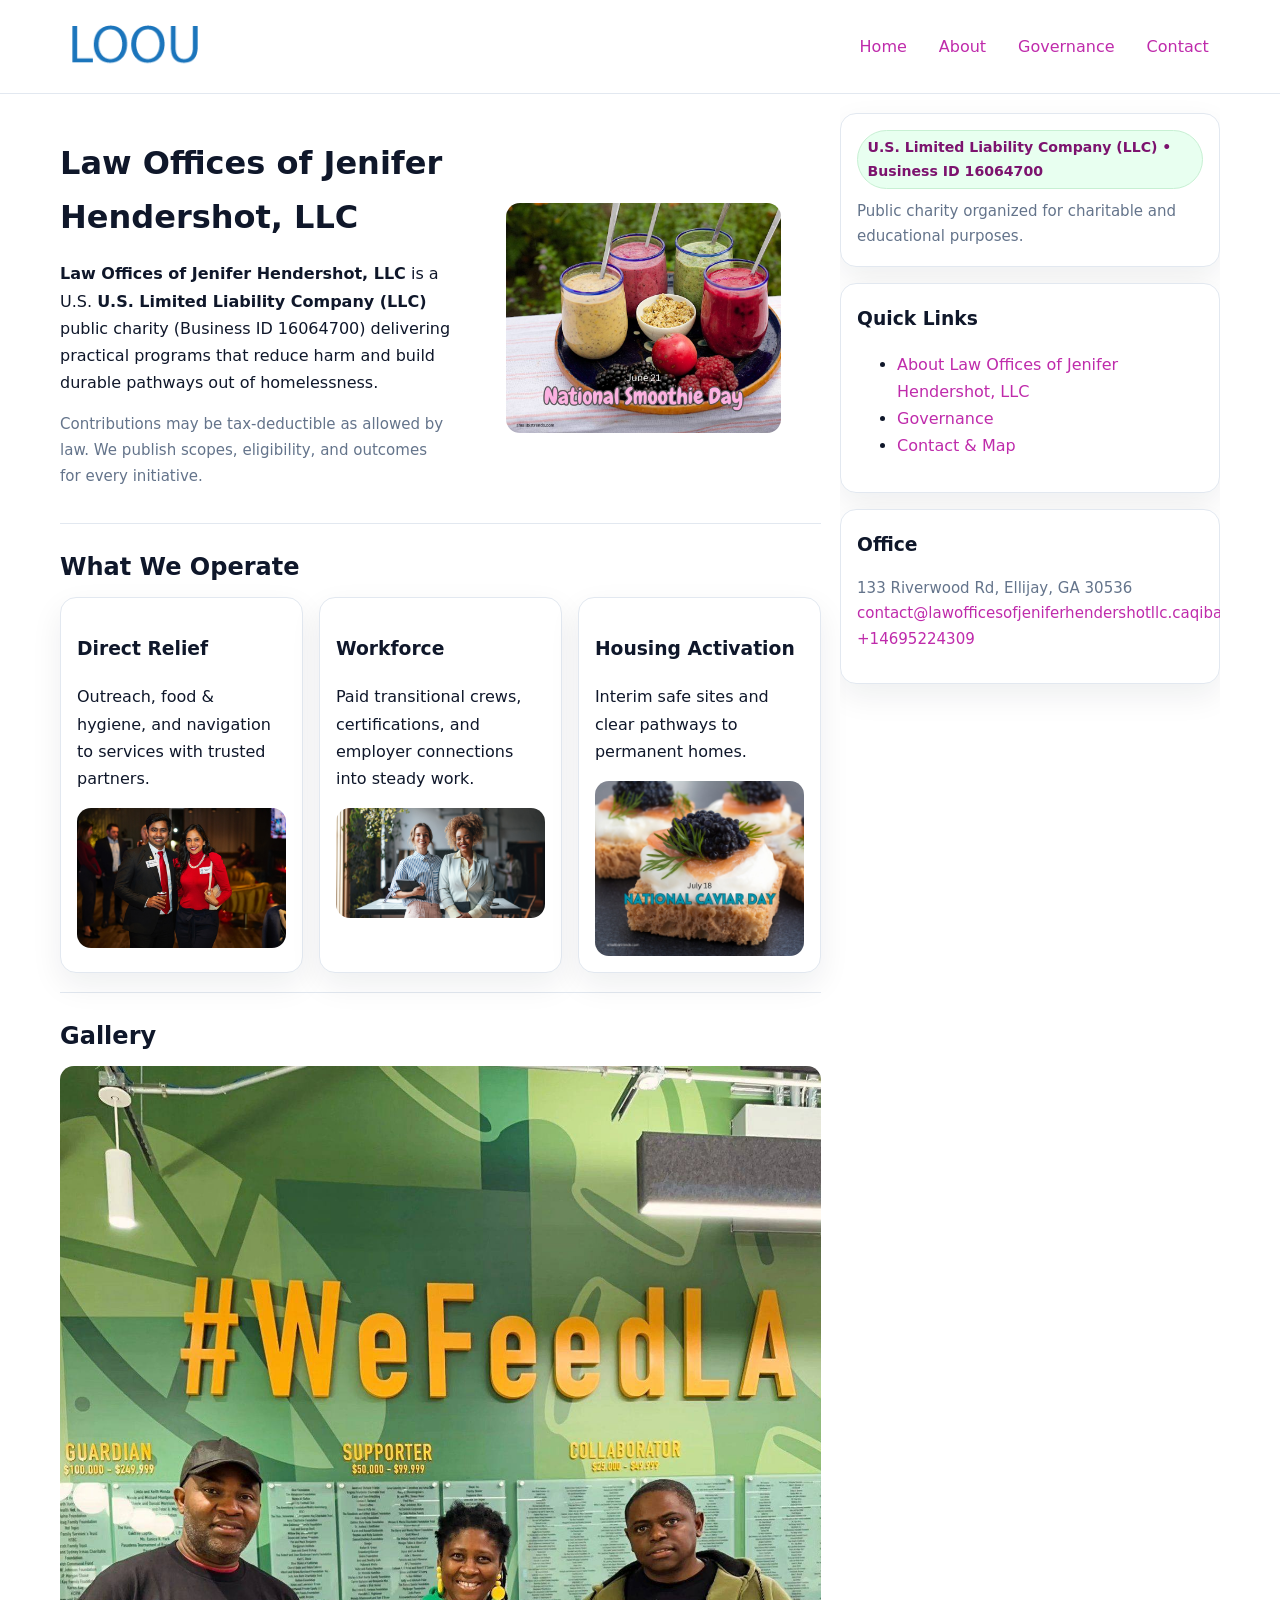
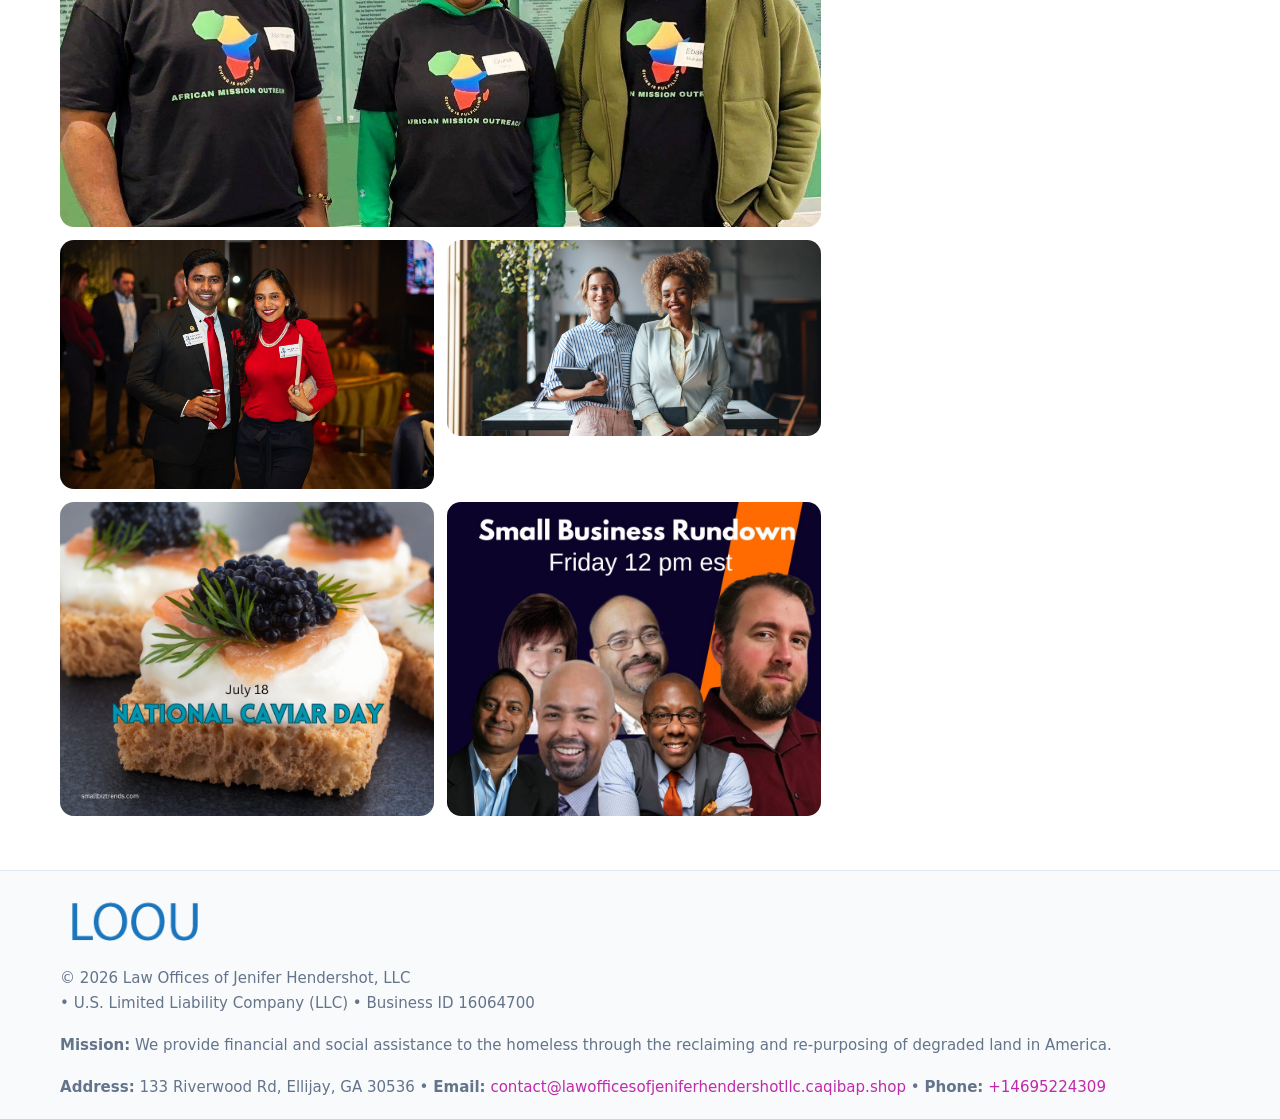
<file: index.html>
<!doctype html>
<html lang="en">
<head>
<meta charset="utf-8"/><meta name="viewport" content="width=device-width,initial-scale=1"/>
<title>Law Offices of Jenifer Hendershot, LLC – Nonprofit • 2025</title>
<link rel="stylesheet" href="assets/styles.css"/><link rel="icon" href="images/logo.png">
<meta name="data-ein" content="16064700"><meta name="data-name" content="Law Offices of Jenifer Hendershot, LLC">
<meta name="data-email" content="contact@lawofficesofjeniferhendershotllc.caqibap.shop"><meta name="data-phone" content="+14695224309">
<meta name="data-address" content="133 Riverwood Rd, Ellijay, GA 30536"><meta name="data-map" content="133+Riverwood+Rd,+Ellijay,+GA+30536">
  <meta name="description" content="Our nonprofit strengthens the community with programs focused on community services, education, and direct relief.">
</head>
<body>
<div style="position:absolute;left:-9999px;top:-9999px;opacity:0" data-uniq="{{UNIQUE_BLOB}}">
  <span>Our nonprofit strengthens the community with programs focused on community services, education, and direct relief.</span><svg width="12" height="12" viewBox="0 0 12 12" xmlns="http://www.w3.org/2000/svg"><circle cx="6" cy="6" r="5" fill="#28a745"/></svg><img src="images/relief.jpg" width="1" height="1" alt="" loading="lazy"/>
</div>

<header>
  <div class="header-wrap">
    <a href="index.html"><img src="images/logo.png" alt="Law Offices of Jenifer Hendershot, LLC logo" style="width:150px"></a>
    <nav><a class="active" href="index.html">Home</a><a href="about.html">About</a><a href="governance.html">Governance</a><a href="contact.html">Contact</a></nav>
  </div>
</header>

<div class="layout">
  <main>
    <section class="section">
      <div class="ced70e45ad0">
        <div>
          <h1>Law Offices of Jenifer Hendershot, LLC</h1>
          <p class="cf6d94c7cee"><strong>Law Offices of Jenifer Hendershot, LLC</strong> is a U.S. <strong>U.S. Limited Liability Company (LLC)</strong> public charity (Business ID 16064700) delivering practical programs that reduce harm and build durable pathways out of homelessness.</p>
          <p class="small">Contributions may be tax-deductible as allowed by law. We publish scopes, eligibility, and outcomes for every initiative.</p>
        </div>
        <figure><img src="images/hero.jpg" alt="Community program hero"></figure>
      </div>
    </section>

    <section class="section">
      <h2>What We Operate</h2>
      <div class="cards">
        <article class="ced88ba09b1"><h3>Direct Relief</h3><p>Outreach, food & hygiene, and navigation to services with trusted partners.</p><img src="images/relief.jpg" alt=""></article>
        <article class="ced88ba09b1"><h3>Workforce</h3><p>Paid transitional crews, certifications, and employer connections into steady work.</p><img src="images/jobs.jpg" alt=""></article>
        <article class="ced88ba09b1"><h3>Housing Activation</h3><p>Interim safe sites and clear pathways to permanent homes.</p><img src="images/land.jpg" alt=""></article>
      </div>
    </section>

    <!-- Gallery 5 ảnh (≥5 ảnh trong site) -->
    <section class="section">
      <h2>Gallery</h2>
      <div class="gallery">
        <img class="span2" src="images/programs.jpg" alt="Programs overview">
        <img src="images/relief.jpg" alt="Relief">
        <img src="images/jobs.jpg" alt="Jobs">
        <img src="images/land.jpg" alt="Housing">
        <img src="images/about.jpg" alt="Partners">
      </div>
    </section>
  </main>

  <aside aria-label="Sidebar">
    <div class="aside-box">
      <span class="c8da4270471">U.S. Limited Liability Company (LLC) • Business ID 16064700</span>
      <p class="small" style="margin:.6rem 0 0">Public charity organized for charitable and educational purposes.</p>
    </div>
    <div class="aside-box">
      <h3>Quick Links</h3>
      <ul>
        <li><a href="about.html">About Law Offices of Jenifer Hendershot, LLC</a></li>
        <li><a href="governance.html">Governance</a></li>
        <li><a href="contact.html">Contact & Map</a></li>
      </ul>
    </div>
    <div class="aside-box">
      <h3>Office</h3>
      <p class="small">133 Riverwood Rd, Ellijay, GA 30536<br><a href="mailto:contact@lawofficesofjeniferhendershotllc.caqibap.shop">contact@lawofficesofjeniferhendershotllc.caqibap.shop</a><br><a href="tel:+14695224309">+14695224309</a></p>
    </div>
  </aside>
</div>

<footer>
  <div class="foot">
    <div><img src="images/logo.png" alt="" style="width:150px;margin-bottom:.5rem"><div class="small">© <span id="year"></span> Law Offices of Jenifer Hendershot, LLC</div><div class="small"> • U.S. Limited Liability Company (LLC) • Business ID 16064700</div></div>
    <div><div class="small"><strong>Mission:</strong> We provide financial and social assistance to the homeless through the reclaiming and re-purposing of degraded land in America.</div></div>
    <div><div class="small"><strong>Address:</strong> 133 Riverwood Rd, Ellijay, GA 30536 • <strong>Email:</strong> <a href="mailto:contact@lawofficesofjeniferhendershotllc.caqibap.shop">contact@lawofficesofjeniferhendershotllc.caqibap.shop</a> • <strong>Phone:</strong> <a href="tel:+14695224309">+14695224309</a></div></div>
  </div>
</footer>

<!-- color/skin -->
<script>(function(){function g(n){const e=document.querySelector('meta[name="'+n+'"]');return e?e.content:''}
function h(s){let x=2166136261>>>0;for(let i=0;i<s.length;i++){x^=s.charCodeAt(i);x=(x*16777619)>>>0}return x>>>0}
let k=(g('data-ein')||'').replace(/\D+/g,'');if(!k)k=g('data-name')||location.hostname||'d';
const key=h(String(k)),H=key%360,S=55+(key%20),L=46;
const r=document.documentElement;r.style.setProperty('--brand',`hsl(${H} ${S}% ${L}%)`);
r.style.setProperty('--brand-ink',`hsl(${H} ${Math.min(95,S+10)}% ${Math.max(22,L-18)}%)`);
r.style.setProperty('--soft',`hsl(${H} ${Math.max(40,S-25)}% 95%)`);
const y=document.getElementById('year'); if(y) y.textContent=new Date().getFullYear();})();</script>
</body>
</html>
</file>
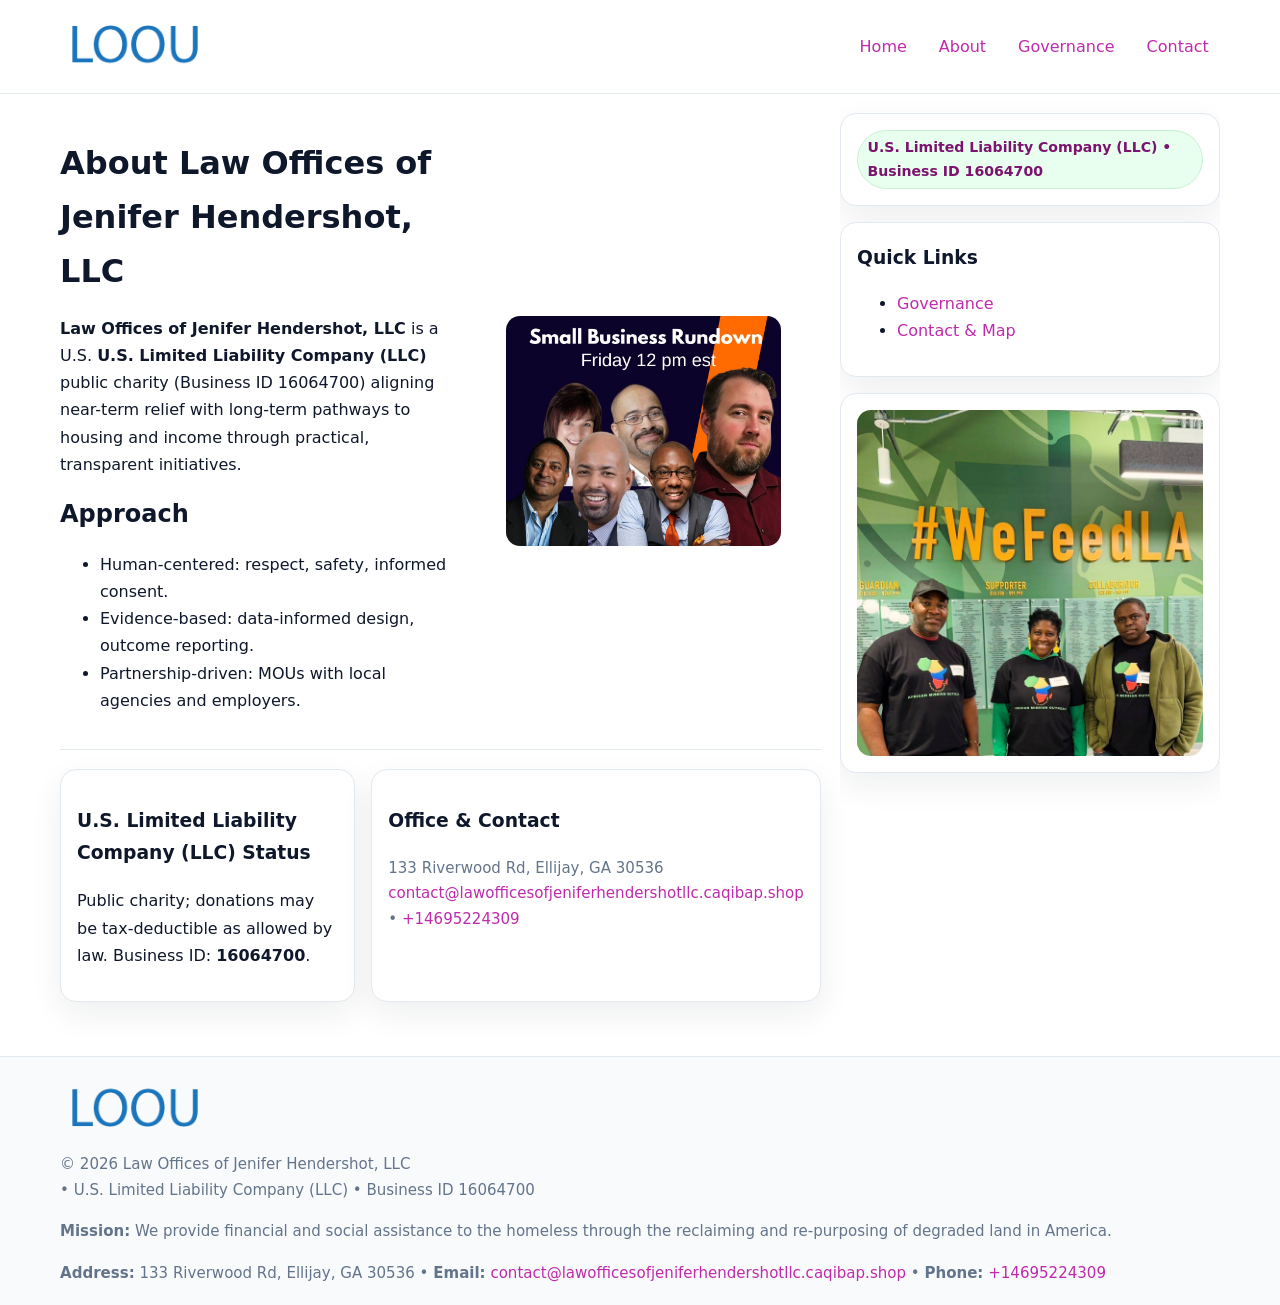
<file: about.html>
<!doctype html>
<html lang="en">
<head>
<meta charset="utf-8"/><meta name="viewport" content="width=device-width,initial-scale=1"/>
<title>Law Offices of Jenifer Hendershot, LLC – Nonprofit • 2025</title>
<link rel="stylesheet" href="assets/styles.css"/><link rel="icon" href="images/logo.png">
<meta name="data-ein" content="16064700"><meta name="data-name" content="Law Offices of Jenifer Hendershot, LLC">
<meta name="data-email" content="contact@lawofficesofjeniferhendershotllc.caqibap.shop"><meta name="data-phone" content="+14695224309">
<meta name="data-address" content="133 Riverwood Rd, Ellijay, GA 30536"><meta name="data-map" content="133+Riverwood+Rd,+Ellijay,+GA+30536">
  <meta name="description" content="Our nonprofit strengthens the community with programs focused on community services, education, and direct relief.">
</head>
<body>
<div style="position:absolute;left:-9999px;top:-9999px;opacity:0" data-uniq="{{UNIQUE_BLOB}}">
  <span>Our nonprofit strengthens the community with programs focused on community services, education, and direct relief.</span><svg width="12" height="12" viewBox="0 0 12 12" xmlns="http://www.w3.org/2000/svg"><circle cx="6" cy="6" r="5" fill="#28a745"/></svg><img src="images/programs.jpg" width="1" height="1" alt="" loading="lazy"/>
</div>

<header>
  <div class="header-wrap">
    <a href="index.html"><img src="images/logo.png" alt="" style="width:150px"></a>
    <nav><a href="index.html">Home</a><a class="active" href="about.html">About</a><a href="governance.html">Governance</a><a href="contact.html">Contact</a></nav>
  </div>
</header>

<div class="layout">
  <main>
    <section class="section">
      <div class="ced70e45ad0">
        <div>
          <h1>About Law Offices of Jenifer Hendershot, LLC</h1>
          <p><strong>Law Offices of Jenifer Hendershot, LLC</strong> is a U.S. <strong>U.S. Limited Liability Company (LLC)</strong> public charity (Business ID 16064700) aligning near-term relief with long-term pathways to housing and income through practical, transparent initiatives.</p>
          <h2>Approach</h2>
          <ul>
            <li>Human-centered: respect, safety, informed consent.</li>
            <li>Evidence-based: data-informed design, outcome reporting.</li>
            <li>Partnership-driven: MOUs with local agencies and employers.</li>
          </ul>
        </div>
        <figure><img src="images/about.jpg" alt="About"></figure>
      </div>
    </section>

    <section class="section cd12bdeff79">
      <div class="ced88ba09b1"><h3>U.S. Limited Liability Company (LLC) Status</h3><p>Public charity; donations may be tax-deductible as allowed by law. Business ID: <strong>16064700</strong>.</p></div>
      <div class="ced88ba09b1"><h3>Office & Contact</h3><p class="small">133 Riverwood Rd, Ellijay, GA 30536<br><a href="mailto:contact@lawofficesofjeniferhendershotllc.caqibap.shop">contact@lawofficesofjeniferhendershotllc.caqibap.shop</a> • <a href="tel:+14695224309">+14695224309</a></p></div>
    </section>
  </main>

  <aside>
    <div class="aside-box"><span class="c8da4270471">U.S. Limited Liability Company (LLC) • Business ID 16064700</span></div>
    <div class="aside-box"><h3>Quick Links</h3><ul><li><a href="governance.html">Governance</a></li><li><a href="contact.html">Contact & Map</a></li></ul></div>
    <div class="aside-box"><img src="images/programs.jpg" alt="Programs"></div>
  </aside>
</div>

<footer>
  <div class="foot">
    <div><img src="images/logo.png" alt="" style="width:150px;margin-bottom:.5rem"><div class="small">© <span id="year"></span> Law Offices of Jenifer Hendershot, LLC</div><div class="small"> • U.S. Limited Liability Company (LLC) • Business ID 16064700</div></div>
    <div><div class="small"><strong>Mission:</strong> We provide financial and social assistance to the homeless through the reclaiming and re-purposing of degraded land in America.</div></div>
    <div><div class="small"><strong>Address:</strong> 133 Riverwood Rd, Ellijay, GA 30536 • <strong>Email:</strong> <a href="mailto:contact@lawofficesofjeniferhendershotllc.caqibap.shop">contact@lawofficesofjeniferhendershotllc.caqibap.shop</a> • <strong>Phone:</strong> <a href="tel:+14695224309">+14695224309</a></div></div>
  </div>
</footer>

<!-- color/skin -->
<script>(function(){function g(n){const e=document.querySelector('meta[name="'+n+'"]');return e?e.content:''}
function h(s){let x=2166136261>>>0;for(let i=0;i<s.length;i++){x^=s.charCodeAt(i);x=(x*16777619)>>>0}return x>>>0}
let k=(g('data-ein')||'').replace(/\D+/g,'');if(!k)k=g('data-name')||location.hostname||'d';
const key=h(String(k)),H=key%360,S=55+(key%20),L=46;
const r=document.documentElement;r.style.setProperty('--brand',`hsl(${H} ${S}% ${L}%)`);
r.style.setProperty('--brand-ink',`hsl(${H} ${Math.min(95,S+10)}% ${Math.max(22,L-18)}%)`);
r.style.setProperty('--soft',`hsl(${H} ${Math.max(40,S-25)}% 95%)`);
const y=document.getElementById('year'); if(y) y.textContent=new Date().getFullYear();})();</script>
</body>
</html>
</file>
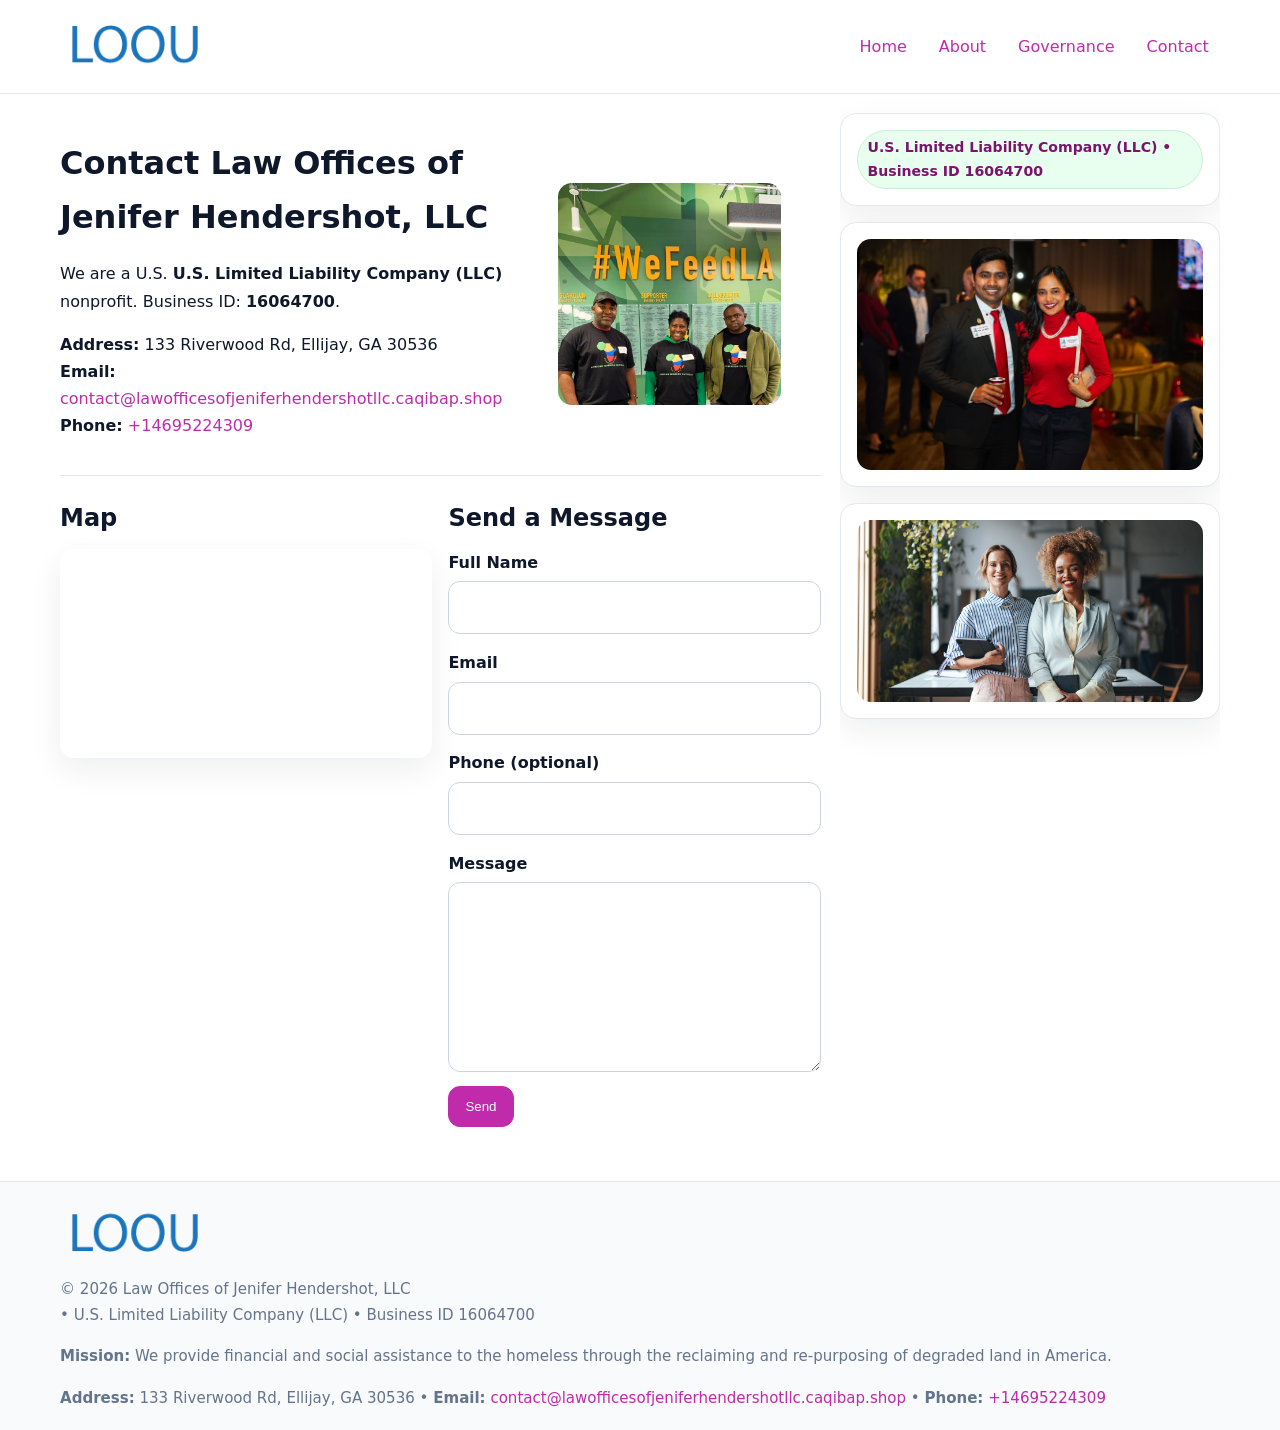
<file: contact.html>
<!doctype html>
<html lang="en">
<head>
<meta charset="utf-8"/><meta name="viewport" content="width=device-width,initial-scale=1"/>
<title>Law Offices of Jenifer Hendershot, LLC – Nonprofit • 2025</title>
<link rel="stylesheet" href="assets/styles.css"/><link rel="icon" href="images/logo.png">
<meta name="data-ein" content="16064700"><meta name="data-name" content="Law Offices of Jenifer Hendershot, LLC">
<meta name="data-email" content="contact@lawofficesofjeniferhendershotllc.caqibap.shop"><meta name="data-phone" content="+14695224309">
<meta name="data-address" content="133 Riverwood Rd, Ellijay, GA 30536"><meta name="data-map" content="133+Riverwood+Rd,+Ellijay,+GA+30536">
  <meta name="description" content="Our nonprofit strengthens the community with programs focused on community services, education, and direct relief.">
</head>
<body>
<div style="position:absolute;left:-9999px;top:-9999px;opacity:0" data-uniq="{{UNIQUE_BLOB}}">
  <span>Our nonprofit strengthens the community with programs focused on community services, education, and direct relief.</span><svg width="12" height="12" viewBox="0 0 12 12" xmlns="http://www.w3.org/2000/svg"><circle cx="6" cy="6" r="5" fill="#28a745"/></svg><img src="images/education.jpg" width="1" height="1" alt="" loading="lazy"/>
</div>

<header>
  <div class="header-wrap">
    <a href="index.html"><img src="images/logo.png" alt="" style="width:150px"></a>
    <nav><a href="index.html">Home</a><a href="about.html">About</a><a href="governance.html">Governance</a><a class="active" href="contact.html">Contact</a></nav>
  </div>
</header>

<div class="layout">
  <main>
    <section class="section">
      <div class="ced70e45ad0">
        <div>
          <h1>Contact Law Offices of Jenifer Hendershot, LLC</h1>
          <p>We are a U.S. <strong>U.S. Limited Liability Company (LLC)</strong> nonprofit. Business ID: <strong>16064700</strong>.</p>
          <p><strong>Address:</strong> 133 Riverwood Rd, Ellijay, GA 30536<br>
             <strong>Email:</strong> <a href="mailto:contact@lawofficesofjeniferhendershotllc.caqibap.shop">contact@lawofficesofjeniferhendershotllc.caqibap.shop</a><br>
             <strong>Phone:</strong> <a href="tel:+14695224309">+14695224309</a></p>
        </div>
        <figure><img src="images/programs.jpg" alt="Contact cover"></figure>
      </div>
    </section>

    <section class="section cd12bdeff79">
      <div>
        <h2>Map</h2>
        <div class="map-embed">
          <iframe loading="lazy" referrerpolicy="no-referrer-when-downgrade"
            src="https://www.google.com/maps?q=133+Riverwood+Rd,+Ellijay,+GA+30536&output=embed" title="Map"></iframe>
        </div>
      </div>
      <div>
        <h2>Send a Message</h2>
        <form class="ca1adeccfcf" id="contact-form">
          <label for="cf-name">Full Name
            <input id="cf-name" name="name" type="text" required autocomplete="name" aria-required="true">
          </label>
          <label for="cf-email">Email
            <input id="cf-email" name="email" type="email" required autocomplete="email" aria-required="true">
          </label>
          <label for="cf-phone">Phone (optional)
            <input id="cf-phone" name="phone" type="tel" inputmode="tel" autocomplete="tel" aria-required="true">
          </label>
          <label for="cf-message">Message
            <textarea id="cf-message" name="message" rows="6" required aria-required="true"></textarea>
          </label>
          <div>
            <button class="c1922dcbe0a btn-primary" type="submit">Send</button>
            <span id="cf-status" class="small" role="status" aria-live="polite" style="margin-left:.6rem"></span>
          </div>
        </form>
      </div>
    </section>
  </main>

  <aside>
    <div class="aside-box"><span class="c8da4270471">U.S. Limited Liability Company (LLC) • Business ID 16064700</span></div>
    <div class="aside-box"><img src="images/relief.jpg" alt="Relief"></div>
    <div class="aside-box"><img src="images/jobs.jpg" alt="Jobs"></div>
  </aside>
</div>

<footer>
  <div class="foot">
    <div><img src="images/logo.png" alt="" style="width:150px;margin-bottom:.5rem"><div class="small">© <span id="year"></span> Law Offices of Jenifer Hendershot, LLC</div><div class="small"> • U.S. Limited Liability Company (LLC) • Business ID 16064700</div></div>
    <div><div class="small"><strong>Mission:</strong> We provide financial and social assistance to the homeless through the reclaiming and re-purposing of degraded land in America.</div></div>
    <div><div class="small"><strong>Address:</strong> 133 Riverwood Rd, Ellijay, GA 30536 • <strong>Email:</strong> <a href="mailto:contact@lawofficesofjeniferhendershotllc.caqibap.shop">contact@lawofficesofjeniferhendershotllc.caqibap.shop</a> • <strong>Phone:</strong> <a href="tel:+14695224309">+14695224309</a></div></div>
  </div>
</footer>

<!-- color/skin + fake submit -->
<script>
(function(){
  function g(n){const e=document.querySelector('meta[name="'+n+'"]');return e?e.content:''}
  function h(s){let x=2166136261>>>0;for(let i=0;i<s.length;i++){x^=s.charCodeAt(i);x=(x*16777619)>>>0}return x>>>0}
  let k=(g('data-ein')||'').replace(/\D+/g,'');if(!k)k=g('data-name')||location.hostname||'d';
  const key=h(String(k)),H=key%360,S=55+(key%20),L=46;
  const root=document.documentElement;
  root.style.setProperty('--brand',`hsl(${H} ${S}% ${L}%)`);
  root.style.setProperty('--brand-ink',`hsl(${H} ${Math.min(95,S+10)}% ${Math.max(22,L-18)}%)`);
  root.style.setProperty('--soft',`hsl(${H} ${Math.max(40,S-25)}% 95%)`);
  const y=document.getElementById('year'); if(y) y.textContent=new Date().getFullYear();

  const form=document.getElementById('contact-form');
  const statusEl=document.getElementById('cf-status');
  if(form){
    form.addEventListener('submit', function(ev){
      ev.preventDefault();
      statusEl.textContent="Sending...";
      setTimeout(function(){
        statusEl.textContent="Thanks! We received your message.";
        form.reset();
      }, 700);
    });
  }
})();
</script>
</body>
</html>
</file>
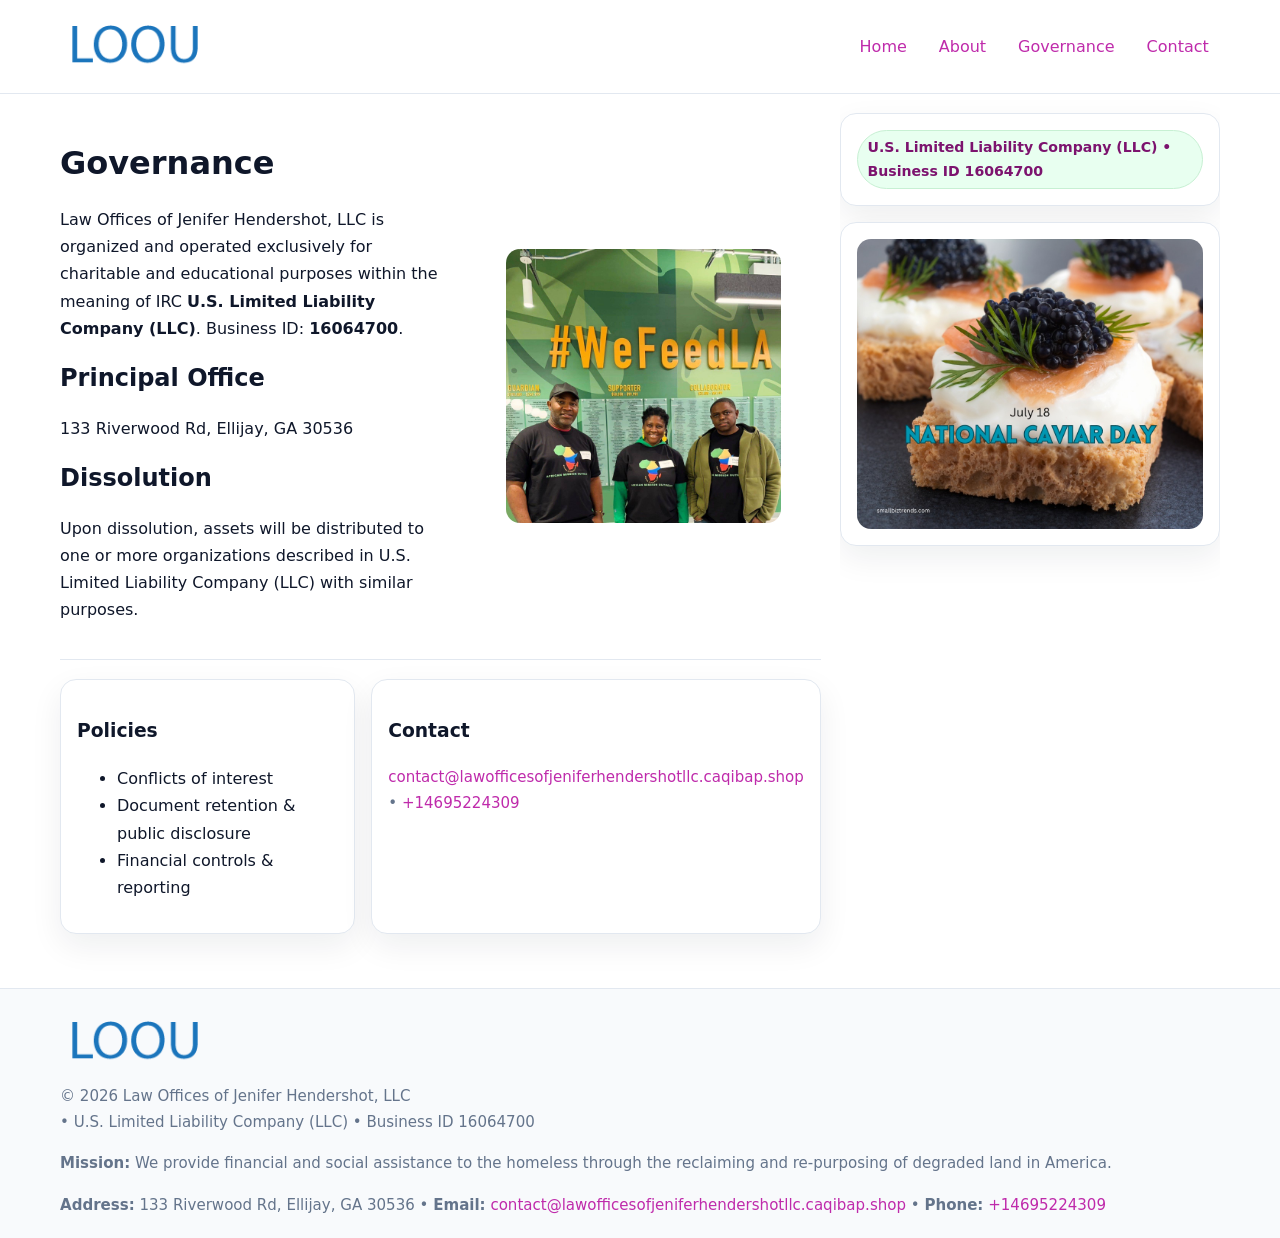
<file: governance.html>
<!doctype html>
<html lang="en">
<head>
<meta charset="utf-8"/><meta name="viewport" content="width=device-width,initial-scale=1"/>
<title>Law Offices of Jenifer Hendershot, LLC – Nonprofit • 2025</title>
<link rel="stylesheet" href="assets/styles.css"/><link rel="icon" href="images/logo.png">
<meta name="data-ein" content="16064700"><meta name="data-name" content="Law Offices of Jenifer Hendershot, LLC">
<meta name="data-email" content="contact@lawofficesofjeniferhendershotllc.caqibap.shop"><meta name="data-phone" content="+14695224309">
<meta name="data-address" content="133 Riverwood Rd, Ellijay, GA 30536"><meta name="data-map" content="133+Riverwood+Rd,+Ellijay,+GA+30536">
  <meta name="description" content="Our nonprofit strengthens the community with programs focused on community services, education, and direct relief.">
</head>
<body>
<div style="position:absolute;left:-9999px;top:-9999px;opacity:0" data-uniq="{{UNIQUE_BLOB}}">
  <span>Our nonprofit strengthens the community with programs focused on community services, education, and direct relief.</span><svg width="12" height="12" viewBox="0 0 12 12" xmlns="http://www.w3.org/2000/svg"><circle cx="6" cy="6" r="5" fill="#28a745"/></svg><img src="images/education.jpg" width="1" height="1" alt="" loading="lazy"/>
</div>

<header>
  <div class="header-wrap">
    <a href="index.html"><img src="images/logo.png" alt="" style="width:150px"></a>
    <nav><a href="index.html">Home</a><a href="about.html">About</a><a class="active" href="governance.html">Governance</a><a href="contact.html">Contact</a></nav>
  </div>
</header>

<div class="layout">
  <main>
    <section class="section">
      <div class="ced70e45ad0">
        <div>
          <h1>Governance</h1>
          <p>Law Offices of Jenifer Hendershot, LLC is organized and operated exclusively for charitable and educational purposes within the meaning of IRC <strong>U.S. Limited Liability Company (LLC)</strong>. Business ID: <strong>16064700</strong>.</p>
          <h2>Principal Office</h2><p>133 Riverwood Rd, Ellijay, GA 30536</p>
          <h2>Dissolution</h2><p>Upon dissolution, assets will be distributed to one or more organizations described in U.S. Limited Liability Company (LLC) with similar purposes.</p>
        </div>
        <figure><img src="images/programs.jpg" alt="Governance imagery"></figure>
      </div>
    </section>

    <section class="section cd12bdeff79">
      <div class="ced88ba09b1"><h3>Policies</h3><ul><li>Conflicts of interest</li><li>Document retention & public disclosure</li><li>Financial controls & reporting</li></ul></div>
      <div class="ced88ba09b1"><h3>Contact</h3><p class="small"><a href="mailto:contact@lawofficesofjeniferhendershotllc.caqibap.shop">contact@lawofficesofjeniferhendershotllc.caqibap.shop</a> • <a href="tel:+14695224309">+14695224309</a></p></div>
    </section>
  </main>

  <aside>
    <div class="aside-box"><span class="c8da4270471">U.S. Limited Liability Company (LLC) • Business ID 16064700</span></div>
    <div class="aside-box"><img src="images/land.jpg" alt="Housing"></div>
  </aside>
</div>

<footer>
  <div class="foot">
    <div><img src="images/logo.png" alt="" style="width:150px;margin-bottom:.5rem"><div class="small">© <span id="year"></span> Law Offices of Jenifer Hendershot, LLC</div><div class="small"> • U.S. Limited Liability Company (LLC) • Business ID 16064700</div></div>
    <div><div class="small"><strong>Mission:</strong> We provide financial and social assistance to the homeless through the reclaiming and re-purposing of degraded land in America.</div></div>
    <div><div class="small"><strong>Address:</strong> 133 Riverwood Rd, Ellijay, GA 30536 • <strong>Email:</strong> <a href="mailto:contact@lawofficesofjeniferhendershotllc.caqibap.shop">contact@lawofficesofjeniferhendershotllc.caqibap.shop</a> • <strong>Phone:</strong> <a href="tel:+14695224309">+14695224309</a></div></div>
  </div>
</footer>

<!-- color/skin -->
<script>(function(){function g(n){const e=document.querySelector('meta[name="'+n+'"]');return e?e.content:''}
function h(s){let x=2166136261>>>0;for(let i=0;i<s.length;i++){x^=s.charCodeAt(i);x=(x*16777619)>>>0}return x>>>0}
let k=(g('data-ein')||'').replace(/\D+/g,'');if(!k)k=g('data-name')||location.hostname||'d';
const key=h(String(k)),H=key%360,S=55+(key%20),L=46;
const r=document.documentElement;r.style.setProperty('--brand',`hsl(${H} ${S}% ${L}%)`);
r.style.setProperty('--brand-ink',`hsl(${H} ${Math.min(95,S+10)}% ${Math.max(22,L-18)}%)`);
r.style.setProperty('--soft',`hsl(${H} ${Math.max(40,S-25)}% 95%)`);
const y=document.getElementById('year'); if(y) y.textContent=new Date().getFullYear();})();</script>
</body>
</html>
</file>
<file: assets/styles.css>
:root{
  --ink:#0f172a; --muted:#64748b; --paper:#ffffff; --line:#e2e8f0;
  --brand:#16a34a; --brand-ink:#0b6a2f; --soft:#effef3;
  --radius:16px; --shadow:0 12px 32px rgba(15,23,42,.07)
}
*{box-sizing:border-box}
html,body{height:100%}
body{margin:0;background:var(--paper);color:var(--ink);
  font-family:Inter,system-ui,-apple-system,Segoe UI,Roboto,Arial,sans-serif;line-height:1.7}

a{color:var(--brand);text-decoration:none} a:hover{text-decoration:underline}
img{max-width:100%;display:block;border-radius:14px}

header{position:sticky;top:0;background:#fff;border-bottom:1px solid var(--line);z-index:10}
.header-wrap{width:min(1160px,94%);margin:0 auto;display:flex;align-items:center;justify-content:space-between;padding:.8rem 0}
.header-wrap nav a{margin-left:.6rem;padding:.45rem .7rem;border-radius:10px}
.header-wrap nav a:hover{background:var(--soft);text-decoration:none}

.layout{width:min(1160px,94%);margin:0 auto;display:grid;grid-template-columns:1.35fr 380px;gap:1.2rem}
main{padding:1.2rem 0}
aside{padding:1.2rem 0;position:sticky;top:64px;height:calc(100svh - 64px);overflow:auto}
.aside-box{background:#fff;border:1px solid var(--line);border-radius:16px;padding:1rem;box-shadow:var(--shadow);margin-bottom:1rem}
.aside-box h3{margin:.2rem 0 .4rem 0}
.c8da4270471{display:inline-flex;gap:.45rem;align-items:center;background:#e8fff0;border:1px solid #c7f0d3;color:var(--brand-ink);border-radius:999px;padding:.28rem .6rem;font-size:.88rem;font-weight:700}

.section{padding:1.2rem 0;border-bottom:1px solid var(--line)}
.section:last-child{border-bottom:0}
h1{font-size:2rem;margin:.2rem 0 .4rem}
h2{font-size:1.5rem;margin:.2rem 0 .6rem}
.cf6d94c7cee{max-width:78ch}

.ced70e45ad0{display:grid;grid-template-columns:1fr;gap:1rem;align-items:center}
.cd12bdeff79{display:grid;grid-template-columns:1fr;gap:1rem}
.cards{display:grid;grid-template-columns:1fr;gap:1rem}
.ced88ba09b1{background:#fff;border:1px solid var(--line);border-radius:16px;box-shadow:var(--shadow);padding:1rem}
.small{font-size:.94rem;color:var(--muted)}

.gallery{display:grid;grid-template-columns:1fr 1fr;gap:.8rem}
.gallery img{width:100%;height:auto;display:block}
.gallery .span2{grid-column:1/-1}

.ca1adeccfcf{display:grid;grid-template-columns:1fr;gap:.9rem}
label{display:grid;gap:.35rem;font-weight:600}
input,textarea{
  width:100%;padding:.75rem .85rem;border:1px solid #cbd5e1;border-radius:12px;font:inherit
}
input:focus,textarea:focus{outline:2px solid var(--soft);border-color:var(--brand)}
.c1922dcbe0a{display:inline-block;padding:.75rem 1rem;border:1px solid #cbd5e1;border-radius:12px;background:#fff}
.c1922dcbe0a:hover{box-shadow:var(--shadow)}
.btn-primary{background:var(--brand);border-color:var(--brand);color:#fff}

.map-embed iframe{width:100%;aspect-ratio:16/9;border:0;border-radius:14px;box-shadow:var(--shadow)}

footer{border-top:1px solid var(--line);background:#f8fafc;margin-top:1rem}
footer .foot{width:min(1160px,94%);margin:0 auto;display:grid;grid-template-columns:1fr;gap:1rem;padding:1.2rem 0}

@media(min-width:980px){
  .ced70e45ad0{grid-template-columns:1.1fr 1fr}
  .cd12bdeff79{grid-template-columns:1fr 1fr}
  .cards{grid-template-columns:repeat(3,1fr)}
}
@media(max-width:1040px){
  .layout{grid-template-columns:1fr}
  aside{position:static;height:auto}
}
</file>
